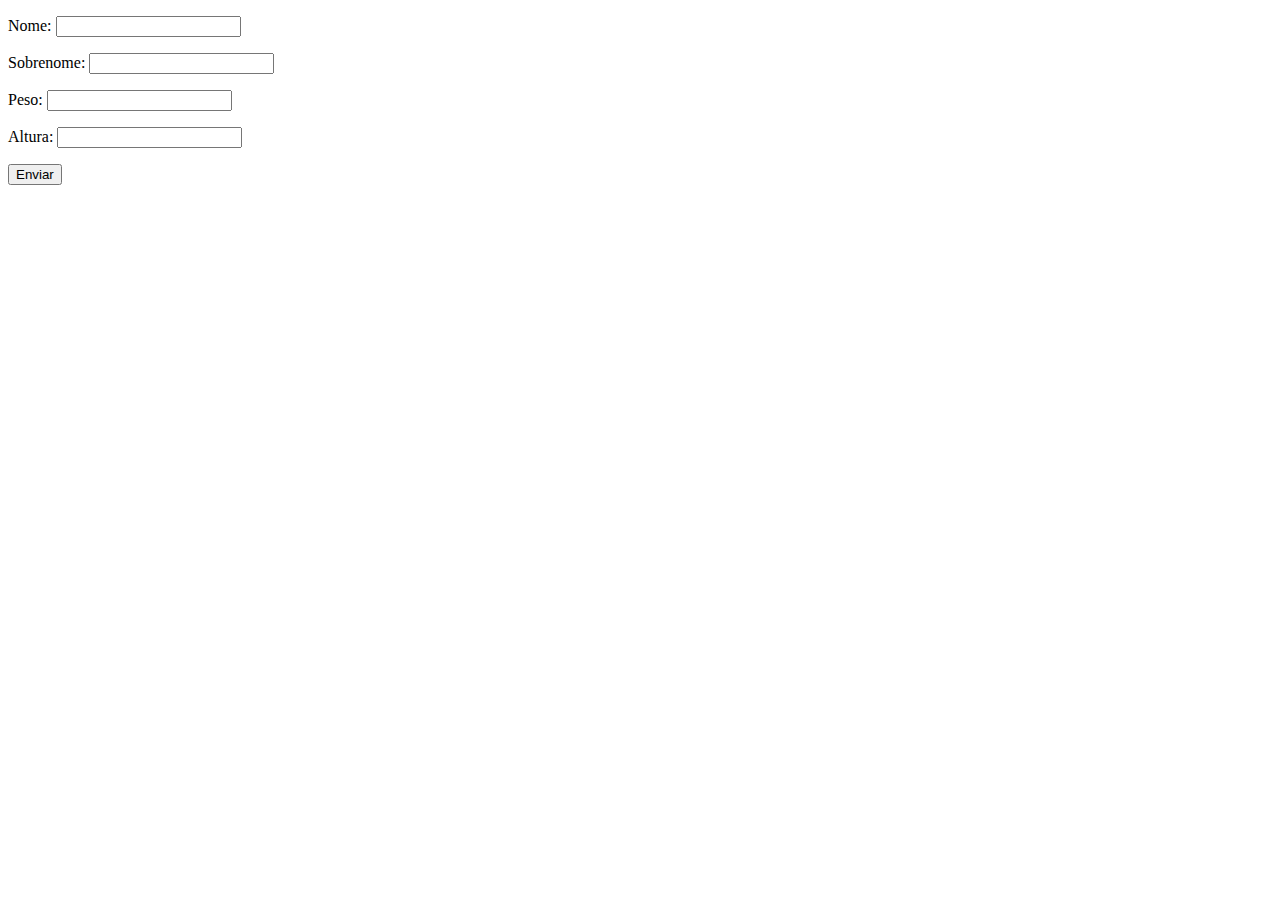
<file: Curso de JavaScript e TypeScript/1. JavaScript Básico - Para iniciantes/aula20-  Exercício para função, array e objetos/index.html>
<!DOCTYPE html>
<html lang="pt-br">
<head>
    <meta charset="UTF-8">
    <meta http-equiv="X-UA-Compatible" content="IE=edge">
    <meta name="viewport" content="width=device-width, initial-scale=1.0">
    <title>Exercicios</title>
</head>
<body>
   <form class="form" action="">
      <p>Nome: <input type="text" class="nome"></p>
      <p>Sobrenome: <input type="text" class="sobrenome"></p>
      <p>Peso: <input type="text" class="peso"></p>
      <p>Altura: <input type="text" class="altura"></p>
    <button>Enviar</button>
   </form>

   <div class="resultado">
       
   </div>

   <script src="js/script.js"></script>
</body>
</html>
</file>
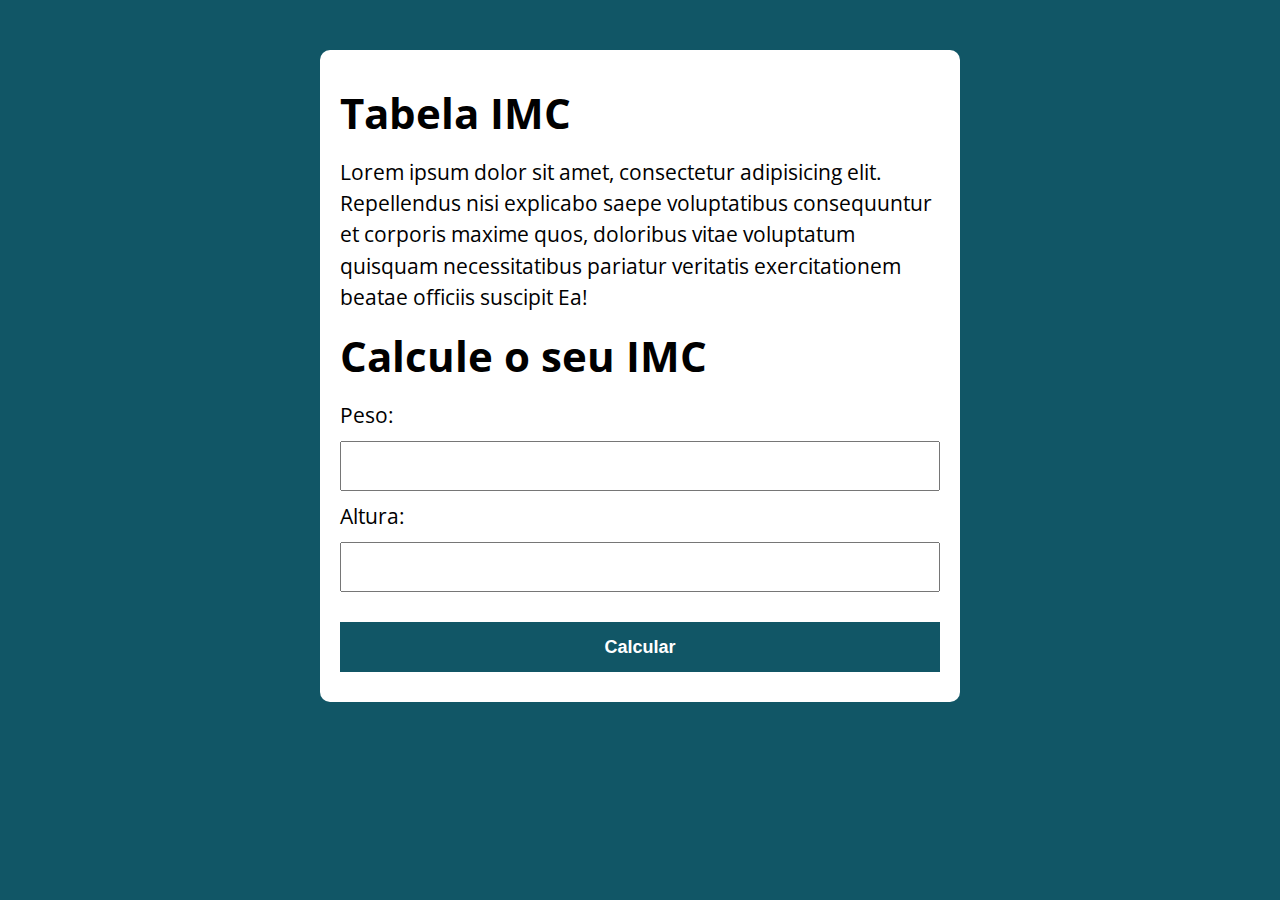
<file: Curso de JavaScript e TypeScript/2. JavaScript - Lógica de programação/aula26- 9. Exercício (unindo tudo aprendido até aqui e mais)/index.html>
<!DOCTYPE html>
<html lang="pt-BR">
  <head>
    <meta charset="UTF-8" />
    <meta name="viewport" content="width=device-width, initial-scale=1.0" />
    <meta http-equiv="X-UA-Compatible" content="ie=edge" />
    <title>Calcule seu IMC</title>
    <link rel="stylesheet" href="./assets/css/style.css" />
  </head>

  <body>
    <section class="container">
      <h1>Tabela IMC</h1>
      <p>
        Lorem ipsum dolor sit amet, consectetur adipisicing elit. Repellendus
        nisi explicabo saepe voluptatibus consequuntur et corporis maxime quos,
        doloribus vitae voluptatum quisquam necessitatibus pariatur veritatis
        exercitationem beatae officiis suscipit Ea!
      </p>

      <h1>Calcule o seu IMC</h1>
      <form id="formulario" action="">
        <label for="peso">Peso:</label>
        <input type="text" id="peso">

        <label for="altura">Altura:</label>
        <input type="text" id="altura">

        <button type="submit">Calcular</button>
      </form>
      <div id="resultado"></div>
    </section>

    <script src="./assets/js/main.js"></script>
  </body>
</html>
</file>
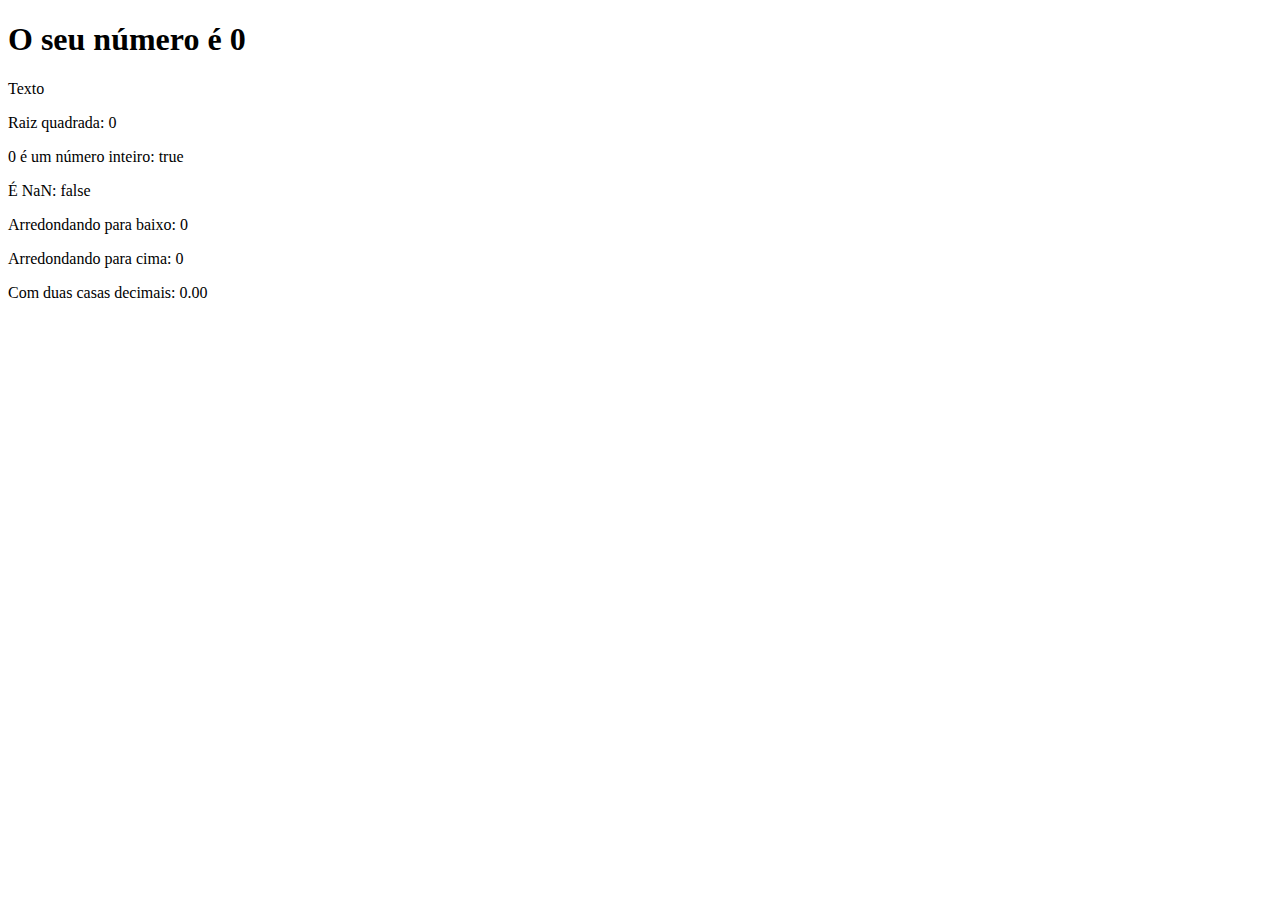
<file: Curso de JavaScript e TypeScript/1. JavaScript Básico - Para iniciantes/aula15- Objeto Math/Exercícios com numbers e Math/index.html>
<!DOCTYPE html>
<html lang="en">
<head>
    <meta charset="UTF-8">
    <title>Exercícios</title>
</head>
<body>
    <section>
        <h1>O seu número é <span id="numero-titulo"></span></h1>
        <div id="texto">Texto</div>
    </section>

    <script src="js/script.js"></script>
</body>
</html>
</file>
<file: Curso de JavaScript e TypeScript/2. JavaScript - Lógica de programação/aula26- 9. Exercício (unindo tudo aprendido até aqui e mais)/assets/css/style.css>
@import url('https://fonts.googleapis.com/css?family=Open+Sans:400,700&display=swap');
:root {
  --primary-color: rgb(17, 86, 102);
  --primary-color-darker: rgb(9, 48, 56);
}

* {
  box-sizing: border-box;
  outline: 0;
}

body {
  margin: 0;
  padding: 0;
  background: var(--primary-color);
  font-family: 'Open sans', sans-serif;
  font-size: 1.3em;
  line-height: 1.5em;
}

.container {
  max-width: 640px;
  margin: 50px auto;
  background: #fff;
  padding: 20px;
  border-radius: 10px;
}

form input, form label, form button {
  display: block;
  width: 100%;
  margin-bottom: 10px;
}

form input {
  font-size: 24px;
  height: 50px;
  padding: 0 20px;
}

form input:focus {
  outline: 1px solid var(--primary-color);
}

form button {
  border: none;
  background: var(--primary-color);
  color: #fff;
  font-size: 18px;
  font-weight: 700;
  height: 50px;
  cursor: pointer;
  margin-top: 30px;
}

form button:hover {
  background: var(--primary-color-darker);
}
.paragrafo-resultado, .bad{
  background: rgb(109, 255, 182);
  padding: 10px, 20px;
}

.bad{
  background: rgb(255, 150, 150);
}
</file>
